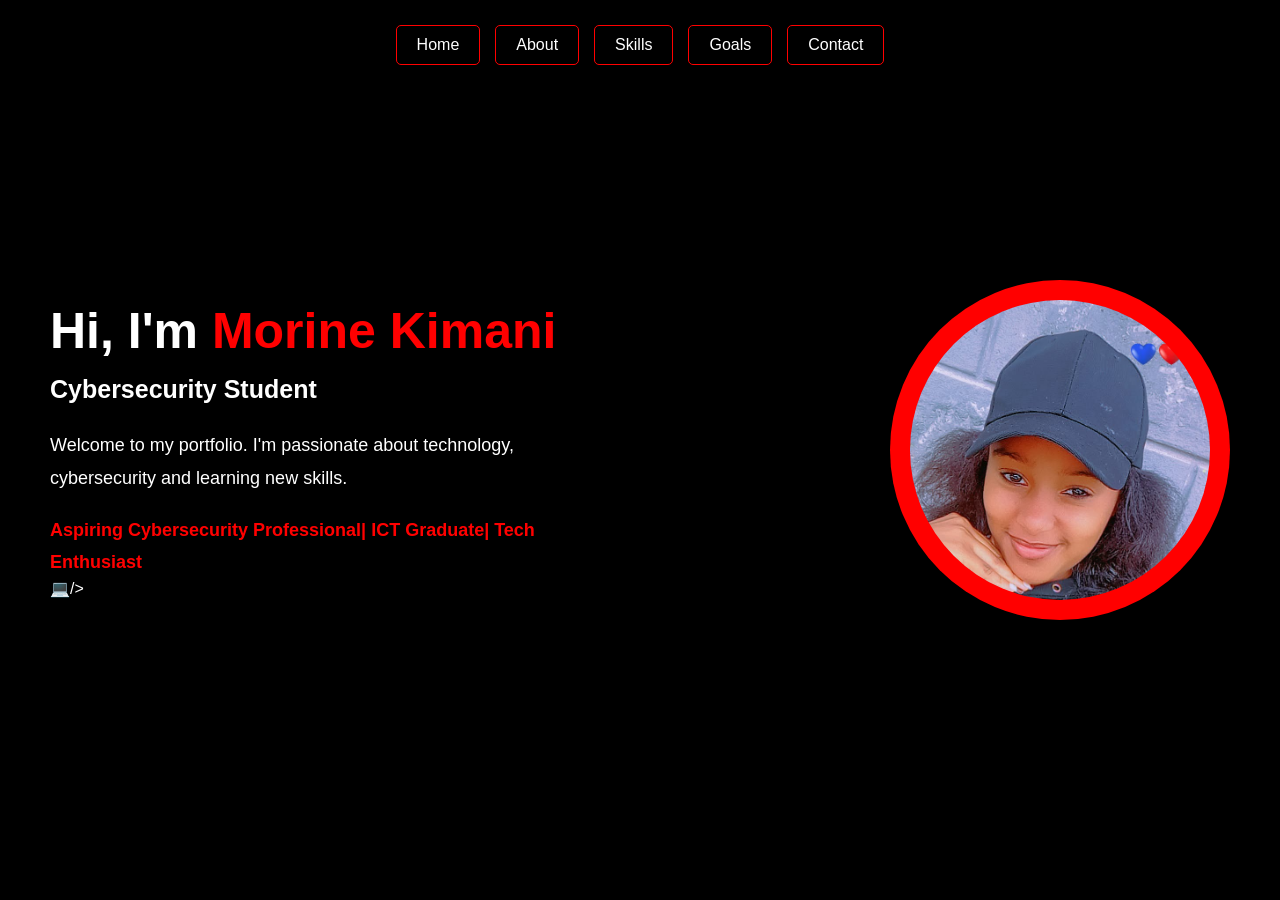
<file: index.html>
<html>
    <head>
        <title>My Portfolio</title>
        <link rel="stylesheet"href="style.css">
    </head>
    <body>
        <nav>
            <a href="index.html">Home</a>
            <a href="about.html">About</a>
            <a href="skills.html">Skills</a>
            <a href="goals.html">Goals</a>
            <a href="contact.html">Contact</a>
         </nav>
        <section class="home">
            <div class="intro">
                <h1>Hi, I'm<span> Morine Kimani</span></h1>
                <h2>Cybersecurity Student</h2>
                <p>
                    Welcome to my portfolio. I'm passionate about technology, cybersecurity and learning new skills.
                 </p>
                 <p class="tagline">Aspiring Cybersecurity Professional| ICT Graduate| Tech Enthusiast</p>
                 <div class="cyber-decoration"></div>
                 💻/>
            </div>
            <div class="photo">
                <img src="myphoto.jpg" alt="Morine Kimani">
            </div>
        </section>
    </body>
</html>
</file>
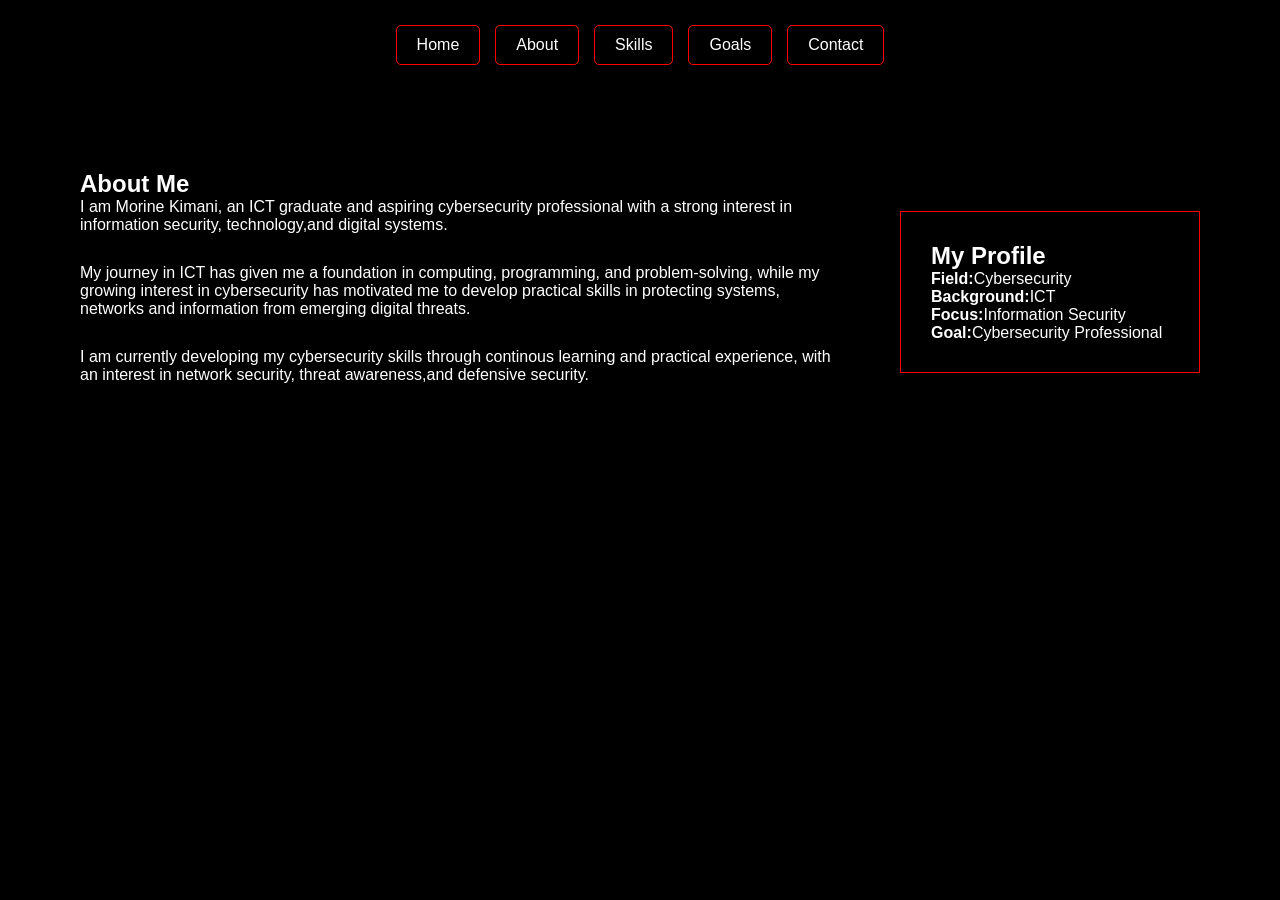
<file: about - Copy.html>
<!DOCTYPE html>
<html lang="en">
<head>
    <meta charset="UTF-8">
    <meta name="viewport" content="width=device-width, initial-scale=1.0">
    <title>About Morine</title>
    <link rel="stylesheet" href="style.css"
</head>
<body>
    <nav>
        <a href="index.html">Home</a>
            <a href="about.html">About</a>
            <a href="skills.html">Skills</a>
            <a href="goals.html">Goals</a>
            <a href="contact.html">Contact</a>
    </nav>
    <section class="about">
        <div class="about-text">
             <h1>About Me</h1>
            <p> I am Morine Kimani, an ICT graduate and aspiring cybersecurity professional with a strong interest in information security, technology,and digital systems.</p>
           
          <p> My journey in ICT has given me a foundation in computing, programming, and problem-solving, while my growing interest in cybersecurity has motivated me to develop practical skills in protecting systems, networks and information from emerging digital threats.</p> 
          <p>
            I am currently developing my cybersecurity skills through continous learning and practical experience, with an interest in network security, threat awareness,and defensive security.

        </p></div>
        <div class="profile-box">
            <h2>My Profile</h2>
            <p><strong>Field:</strong>Cybersecurity</p>
            <p><strong>Background:</strong>ICT</p>
            <P><strong>Focus:</strong>Information Security</P>
            <p><strong>Goal:</strong>Cybersecurity Professional</p>
        </div>
       
       
    </section>
    
</body>
</html>
</file>
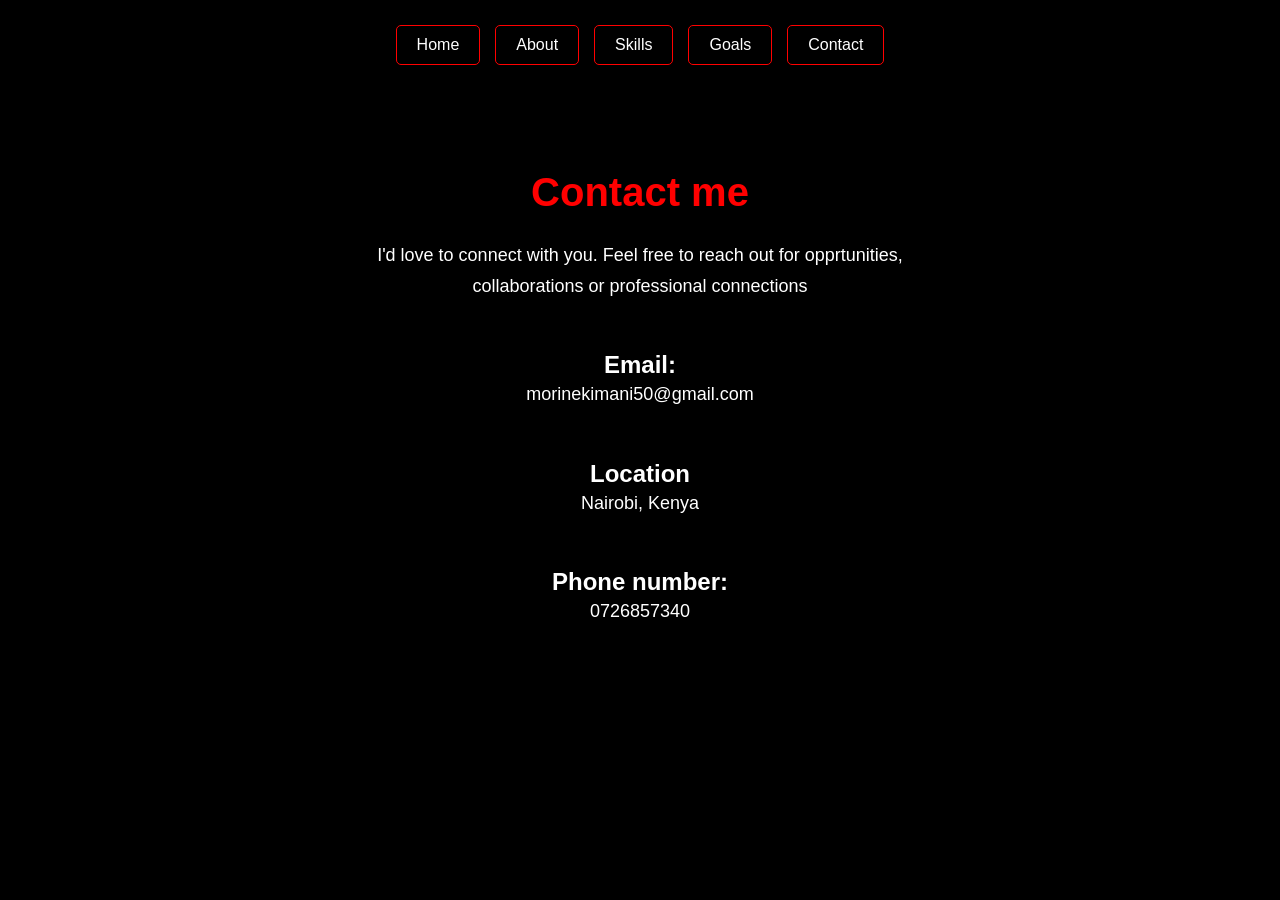
<file: contact - Copy.html>
<!DOCTYPE html>
<html lang="en">
<head>
    <meta charset="UTF-8">
    <meta name="viewport" content="width=device-width, initial-scale=1.0">
    <title>Contact</title>
    <link rel="stylesheet" href="style.css">
</head>
<body>
    <nav>
      <a href="index.html">Home</a>
            <a href="about.html">About</a>
            <a href="skills.html">Skills</a>
            <a href="goals.html">Goals</a>
            <a href="contact.html">Contact</a>   
    </nav>
    <section class="contact">
        <h1>Contact me</h1>
        <p>
            I'd love to connect with you. Feel free to reach out for opprtunities, collaborations or professional connections
        </p>
        <div class=" Contact info">
            <div>
                <h2>Email:</h2>
                <p>morinekimani50@gmail.com</p> 
             </div>
             <div>
                <h2>Location</h2>
               <p>Nairobi, Kenya</p>
            </div>
            <div>
                <h2>Phone number:</h2>
                <p>0726857340</p>

            </div>

        </div>

    </section>
    
</body>
</html>
</file>
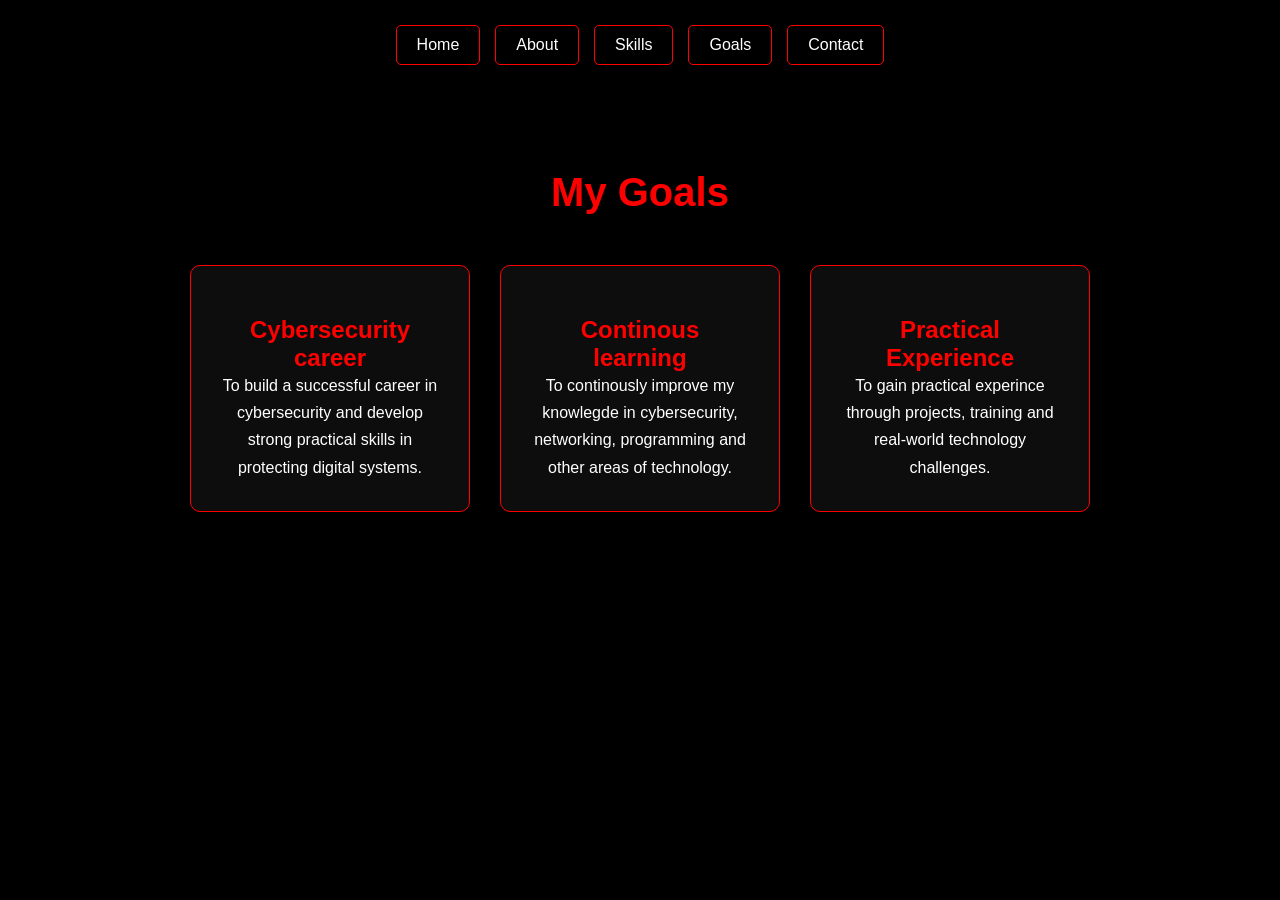
<file: goals - Copy.html>
<!DOCTYPE html>
<html lang="en">
<head>
    <meta charset="UTF-8">
    <meta name="viewport" content="width=device-width, initial-scale=1.0">
    <title>Goals</title>
    <link rel="stylesheet" href="style.css">
</head>
<body>
    <nav>
      <a href="index.html">Home</a>
            <a href="about.html">About</a>
            <a href="skills.html">Skills</a>
            <a href="goals.html">Goals</a>
            <a href="contact.html">Contact</a>   
    </nav>
    <section class="goals">
        <h1>My Goals</h1>
        <div class="goals-container">
            <div class="goal-box">
                <h2>Cybersecurity career</h2>
                <p>To build a successful career in cybersecurity and develop strong practical skills in protecting digital systems.</p>
             </div>
             <div class="goal-box">
                <h2>Continous learning</h2>
                <p>To continously improve my knowlegde in cybersecurity, networking, programming and other areas of technology.</p>
            </div>
            <div class="goal-box">
                <h2>Practical Experience</h2>
                <p>To gain practical experince through projects, training and real-world technology challenges.</p>

            </div>

        </div>

    </section>
    
</body>
</html>
</file>
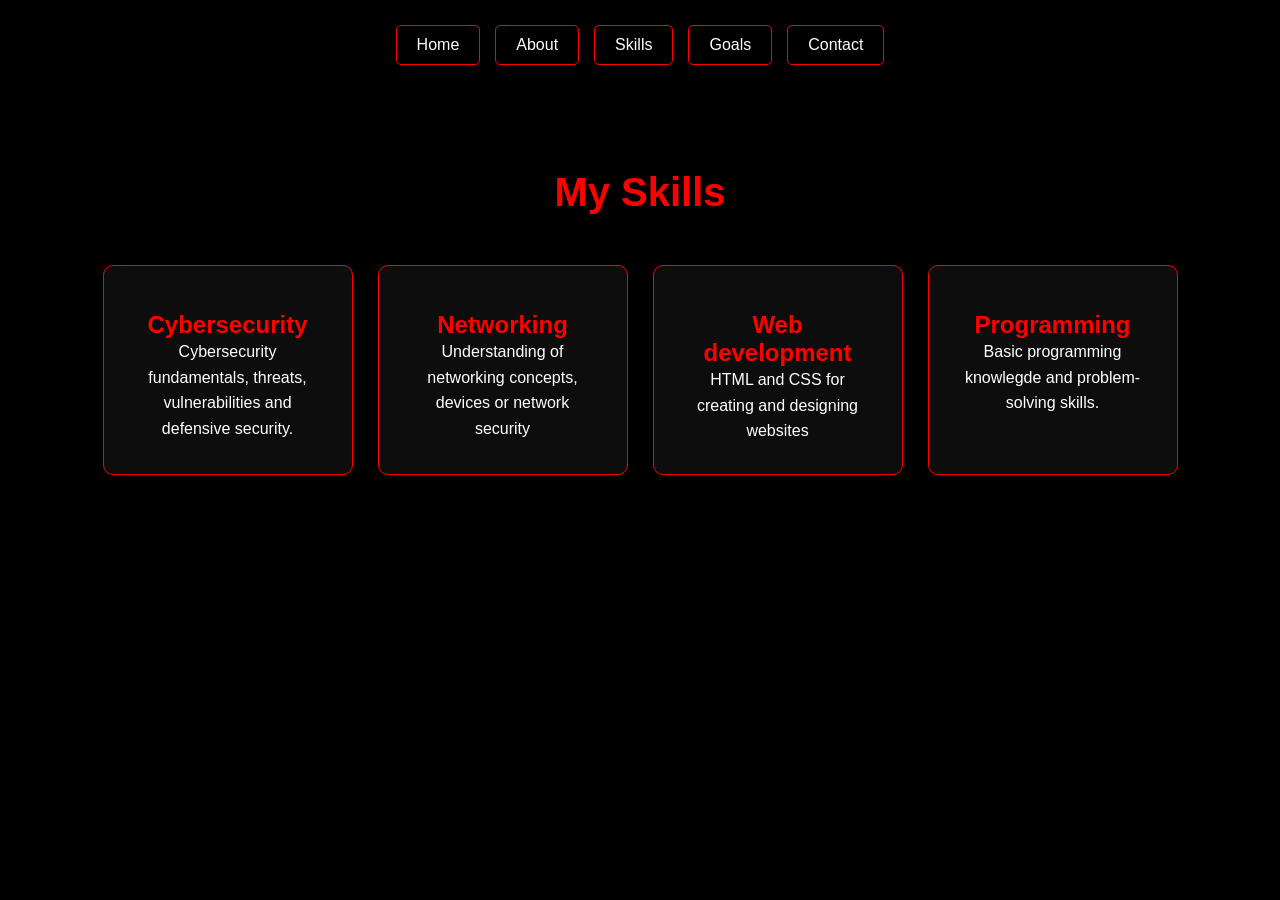
<file: skills - Copy.html>
<!DOCTYPE html>
<html lang="en">
<head>
    <meta charset="UTF-8">
    <meta name="viewport" content="width=device-width, initial-scale=1.0">
    <title>Skills</title>
    <link rel="stylesheet" href="style.css">
</head>
<body>
    <nav>
      <a href="index.html">Home</a>
            <a href="about.html">About</a>
            <a href="skills.html">Skills</a>
            <a href="goals.html">Goals</a>
            <a href="contact.html">Contact</a>   
    </nav>
    <section class="skills">
        <h1>My Skills</h1>
        <div class="skills-container">
            <div class="skill-box">
                <h2>Cybersecurity</h2>
                <p>Cybersecurity fundamentals, threats, vulnerabilities and defensive security.</p>
             </div>
             <div class="skill-box">
                <h2>Networking</h2>
                <p>Understanding of networking concepts, devices or network security</p>
            </div>
            <div class="skill-box">
                <h2>Web development</h2>
                <p>HTML and CSS for creating and designing websites</p>

            </div>
            <div class="skill-box">
                <h2>Programming</h2>
                <p>Basic programming knowlegde and problem-solving skills.</p>

            </div>

        </div>

    </section>
    
</body>
</html>
</file>
<file: style.css>
*{
    margin:0;
    padding:0;
    box-sizing:border-box;
}
body{
    font-family: Arial, sans-serif;
    background: #000000;
    color: white;
}
.intro h1 span{
    color: red;
}
.home{
    display: flex;
    justify-content: space-between;
    align-items: center;
    min-height: 80vh;
    padding: 50px;
}
.photo{
    background: red;
    padding: 20px;
    border-radius: 50%;
}
.photo img{
    width: 300px;
    height: 300px;
    object-fit: cover;
    border-radius: 50%;
    display: block;
}
nav {
    display: flex;
    justify-content: center;
    gap: 15px;
    padding: 25px;
}
nav a{
    color: white;
    text-decoration: antiquewhite;
    border: 1px solid red;
    padding: 10px 20px;
    border-radius: 5px;
}
.intro h1{
    font-size: 50px;
    margin-bottom: 15px;
}
.intro h2{
    font-size: 25px;
    margin-bottom: 25px;
}
.intro p{
    font-size: 18px;
    line-height: 1.8;
    max-width: 500px;
}
.tagline{
    color:red;
    font-size: 20px;
    font-weight: bold;
    margin-top: 20px;
}
.about{
    display: flex;
    justify-content: space-between;
    align-items: center;
    gap: 60px;
    padding: 80px;
}
.about-text{
    flex: 1;
}
.profile-box{
    flex: 0 0 300px;
    border:1px solid red;
    padding:30px;
}
.about h1
.profile-box h2{
    color: red;
}
.about-text p{
    margin-bottom: 30px;
}
.skills{
    padding: 80px;
    text-align: center;
}
.skills h1{
    color: red;
    font-size: 40px;
    margin-bottom: 50px;
}
.skills-container{
    display: flex;
    justify-content: center;
    gap: 25px;
    flex-wrap: wrap;
}
.skill-box{
    width: 250px;
    padding: 30px;
    border: 1px solid red;
    border-radius: 10px;
    background: #0d0d0d;
}
.skill-box h2{
    color: red;
    margin-top: 15px;
}
.skill-box p{
    color: white;
    line-height: 1.6;
}
.goals{
    padding: 80px;
    text-align: center;
}
.goals h1{
    color: red;
    font-size: 40px;
    margin-bottom: 50px;
}
.goals-container{
    display: flex;
    justify-content: center;
    gap: 30px;
    flex-wrap: wrap;
}
.goal-box{
    width: 280px;
    padding: 30px;
    border: 1px solid red;
    border-radius: 10px;
    background: #0d0d0d;
}
.goal-box h2{
    color: red;
    margin-top: 20px;
}
.goal-box p{
    color: white;
    line-height: 1.7;
}
.contact{
    padding: 80px;
    text-align: center;
}
.contact h1{
    color: red;
    font-size: 40px;
    margin-bottom: 25px;
}
.contact p{
    font-size: 18px;
    line-height: 1.7;
    max-width: 600px;
    margin: 0 auto 50px;
}
.contact-info{
    display: flex;
    justify-content: center;
    gap: 40px;
}
.contact-info div{
    width: 280px;
    padding: 30px;
    border: 1px solid red;
    border-radius: 10px;
    background: #0d0d0d;
}
.contact-info h2{
    color: red;
    margin-top: 15px;
}
.contact-info p{
  line-height: 1.6;
}
</file>
